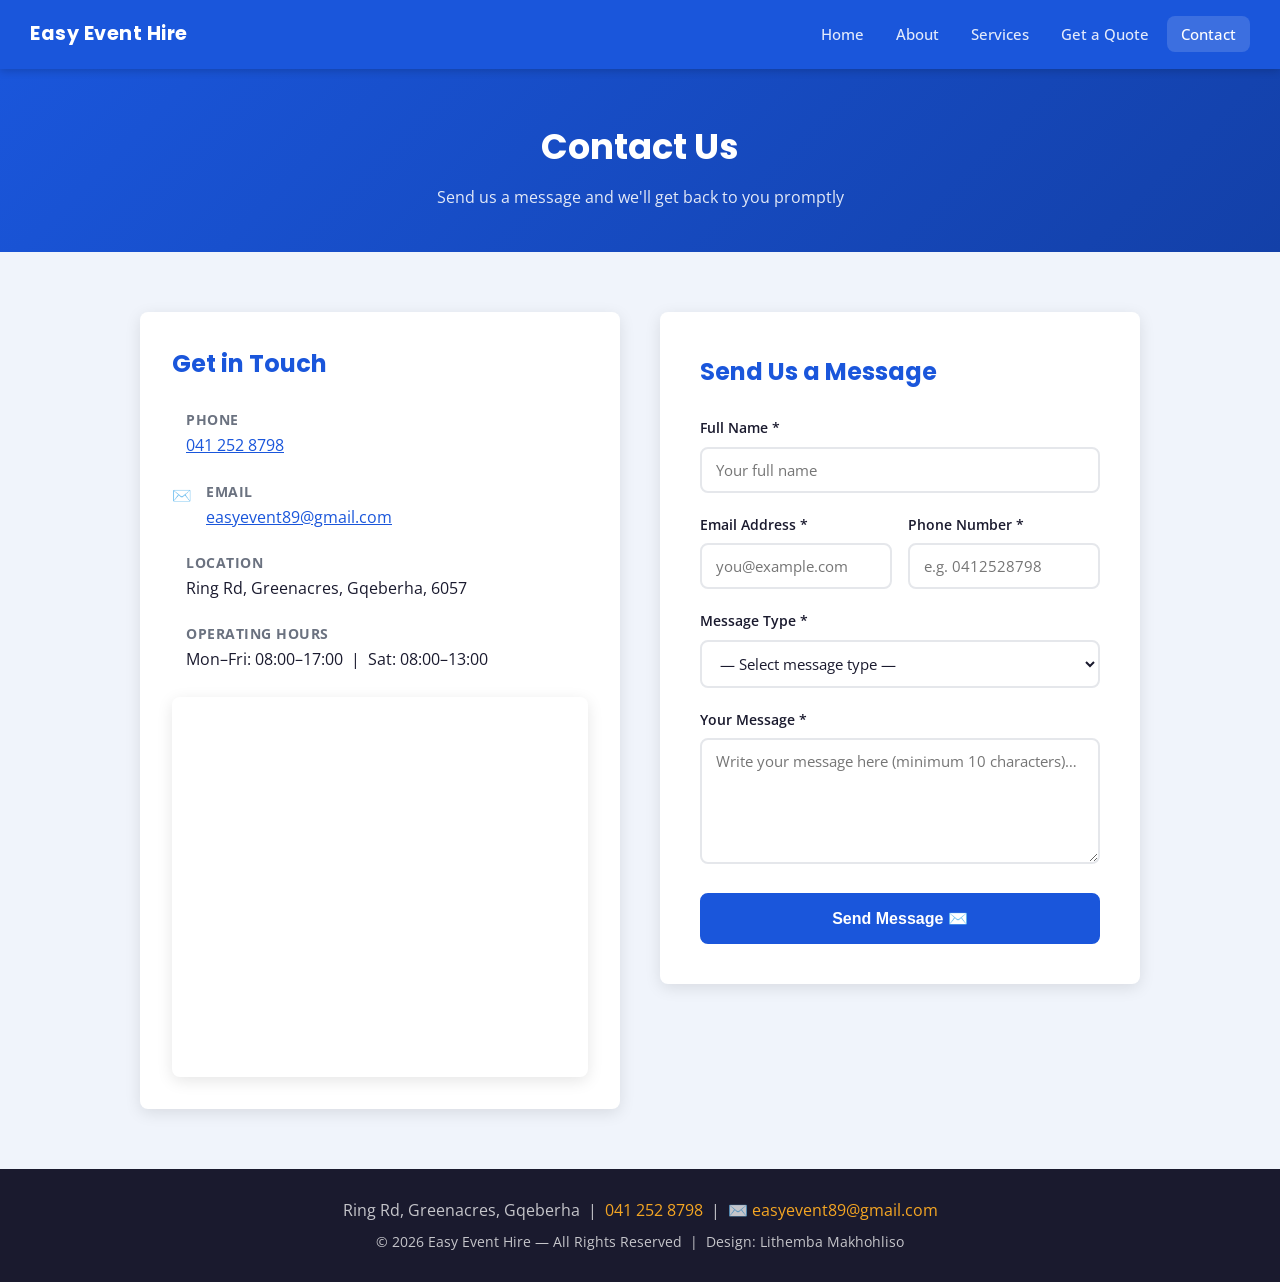
<file: contact.html>
<!DOCTYPE html>
<html lang="en">
<head>
  <meta charset="UTF-8">
  <meta name="viewport" content="width=device-width, initial-scale=1.0">
  <title>Contact Us – Easy Event Hire Gqeberha</title>
  <meta name="description" content="Get in touch with Easy Event Hire in Gqeberha (Port Elizabeth). Call, email, or use our online contact form to send us a message.">
  <meta name="keywords" content="contact Easy Event Hire, event hire Port Elizabeth, Gqeberha equipment hire phone number">
  <meta name="robots" content="index, follow">
  <link rel="canonical" href="https://easyeventhire.co.za/contact.html">
  <link rel="stylesheet" href="./CSS/style.css">
</head>
<body>

  <nav>
    <a href="index.html" class="nav-brand"> Easy Event Hire</a>
    <button class="hamburger" aria-label="Toggle menu" aria-expanded="false">
      <span></span><span></span><span></span>
    </button>
    <ul class="nav-links">
      <li><a href="index.html">Home</a></li>
      <li><a href="about.html">About</a></li>
      <li><a href="services.html">Services</a></li>
      <li><a href="enquiry.html">Get a Quote</a></li>
      <li><a href="contact.html">Contact</a></li>
    </ul>
  </nav>

  <div class="page-hero">
    <h1>Contact Us</h1>
    <p>Send us a message and we'll get back to you promptly</p>
  </div>

  <main>
    <section class="section">
      <div class="contact-grid">

        <!-- Contact Info -->
        <div class="contact-info-card fade-in">
          <h2>Get in Touch</h2>
          <div class="info-item">
            <span class="info-icon"></span>
            <div>
              <strong>Phone</strong>
              <span><a href="tel:0412528798" style="color:#1a56db;">041 252 8798</a></span>
            </div>
          </div>
          <div class="info-item">
            <span class="info-icon">✉️</span>
            <div>
              <strong>Email</strong>
              <span><a href="mailto:easyevent89@gmail.com" style="color:#1a56db;">easyevent89@gmail.com</a></span>
            </div>
          </div>
          <div class="info-item">
            <span class="info-icon"></span>
            <div>
              <strong>Location</strong>
              <span>Ring Rd, Greenacres, Gqeberha, 6057</span>
            </div>
          </div>
          <div class="info-item">
            <span class="info-icon"></span>
            <div>
              <strong>Operating Hours</strong>
              <span>Mon–Fri: 08:00–17:00 &nbsp;|&nbsp; Sat: 08:00–13:00</span>
            </div>
          </div>

          <!-- Map -->
          <div class="map-wrap" style="margin-top:24px;">
            <iframe
              src="https://www.google.com/maps/embed?pb=!1m18!1m12!1m3!1d3309.7362297261793!2d25.576601676432237!3d-33.94791167319644!2m3!1f0!2f0!3f0!3m2!1i1024!2i768!4f13.1!3m3!1m2!1s0x1e7ad3d2f2fcfdb3%3A0x972363f7e19f0657!2sRing%20Rd%2C%20Greenacres%2C%20Gqeberha%2C%206057!5e0!3m2!1sen!2sza!4v1778674508072!5m2!1sen!2sza"
              title="Easy Event Hire location on Google Maps"
              loading="lazy"
              referrerpolicy="no-referrer-when-downgrade"
              allowfullscreen></iframe>
          </div>
        </div>

        <!-- Contact Form -->
        <div class="form-wrapper fade-in" style="margin:0;">
          <h2 style="font-family:'Poppins',sans-serif; margin-bottom:24px; color:#1a56db;">Send Us a Message</h2>
          <form id="contact-form" novalidate>

            <div class="form-group">
              <label for="ct-name">Full Name *</label>
              <input type="text" id="ct-name" name="name" placeholder="Your full name"
                     autocomplete="name" required>
              <span class="error-msg" id="ct-err-name"></span>
            </div>

            <div class="form-row">
              <div class="form-group">
                <label for="ct-email">Email Address *</label>
                <input type="email" id="ct-email" name="email" placeholder="you@example.com"
                       autocomplete="email" required>
                <span class="error-msg" id="ct-err-email"></span>
              </div>
              <div class="form-group">
                <label for="ct-phone">Phone Number *</label>
                <input type="tel" id="ct-phone" name="phone" placeholder="e.g. 0412528798"
                       autocomplete="tel" required>
                <span class="error-msg" id="ct-err-phone"></span>
              </div>
            </div>

            <div class="form-group">
              <label for="ct-type">Message Type *</label>
              <select id="ct-type" name="type" required>
                <option value="">— Select message type —</option>
                <option value="General Enquiry">General Enquiry</option>
                <option value="Booking Request">Booking Request</option>
                <option value="Pricing Question">Pricing Question</option>
                <option value="Complaint">Complaint</option>
                <option value="Partnership / Sponsorship">Partnership / Sponsorship</option>
                <option value="Other">Other</option>
              </select>
              <span class="error-msg" id="ct-err-type"></span>
            </div>

            <div class="form-group">
              <label for="ct-message">Your Message *</label>
              <textarea id="ct-message" name="message" rows="5"
                        placeholder="Write your message here (minimum 10 characters)…"
                        required minlength="10"></textarea>
              <span class="error-msg" id="ct-err-message"></span>
            </div>

            <button type="submit" class="btn btn-blue" style="width:100%; padding:14px; font-size:1rem;">
              Send Message ✉️
            </button>
          </form>

          <div class="success-box" id="contact-success">
            ✅ Your message has been compiled! Your email client should open shortly. If it doesn't open automatically, please email us directly at <a href="mailto:easyevent89@gmail.com">easyevent89@gmail.com</a>.
          </div>
        </div>

      </div>
    </section>
  </main>

  <footer>
    <p> Ring Rd, Greenacres, Gqeberha &nbsp;|&nbsp;  <a href="tel:0412528798">041 252 8798</a> &nbsp;|&nbsp; ✉️ <a href="mailto:easyevent89@gmail.com">easyevent89@gmail.com</a></p>
    <p class="footer-copy">&copy; 2026 Easy Event Hire — All Rights Reserved &nbsp;|&nbsp; Design: Lithemba Makhohliso</p>
  </footer>

  <script src="JavaScript/main.js"></script>
  <script src="JavaScript/contact.js"></script>
</body>
</html>
</file>
<file: CSS/style.css>
/* =========================
   EASY EVENT HIRE - PART 3
   ========================= */

@import url('https://fonts.googleapis.com/css2?family=Poppins:wght@400;600;700&family=Open+Sans:wght@400;500&display=swap');

/* CSS Variables */
:root {
  --blue:       #1a56db;
  --blue-dark:  #1340a8;
  --gold:       #f5a623;
  --bg:         #f0f4fb;
  --white:      #ffffff;
  --dark:       #1a1a2e;
  --grey:       #6b7280;
  --light-grey: #e5e7eb;
  --radius:     8px;
  --shadow:     0 4px 16px rgba(0,0,0,0.10);
  --transition: 0.25s ease;
}

*, *::before, *::after { margin:0; padding:0; box-sizing:border-box; }

html, body { height:100%; }

body {
  font-family: 'Open Sans', sans-serif;
  background-color: var(--bg);
  color: var(--dark);
  line-height: 1.7;
  display: flex;
  flex-direction: column;
  min-height: 100vh;
}

/* ── Navigation ─────────────────────────────────── */
nav {
  background-color: var(--blue);
  padding: 0 30px;
  display: flex;
  align-items: center;
  justify-content: space-between;
  position: sticky;
  top: 0;
  z-index: 1000;
  box-shadow: 0 2px 8px rgba(0,0,0,0.18);
}

.nav-brand {
  font-family: 'Poppins', sans-serif;
  font-weight: 700;
  color: var(--white);
  font-size: 1.2rem;
  text-decoration: none;
  padding: 18px 0;
  letter-spacing: 0.5px;
}

.nav-links {
  display: flex;
  gap: 4px;
  list-style: none;
}

.nav-links a {
  color: rgba(255,255,255,0.88);
  text-decoration: none;
  padding: 8px 14px;
  border-radius: var(--radius);
  font-size: 0.95rem;
  font-weight: 500;
  transition: background var(--transition), color var(--transition);
}

.nav-links a:hover,
.nav-links a.active {
  background: rgba(255,255,255,0.15);
  color: var(--white);
}

.hamburger {
  display: none;
  flex-direction: column;
  gap: 5px;
  cursor: pointer;
  background: none;
  border: none;
  padding: 8px;
}

.hamburger span {
  display: block;
  width: 26px;
  height: 3px;
  background: var(--white);
  border-radius: 2px;
  transition: all var(--transition);
}

/* ── Hero / Banner ───────────────────────────────── */
.hero {
  background: linear-gradient(135deg, var(--blue) 0%, var(--blue-dark) 60%, #0b2a78 100%);
  color: var(--white);
  text-align: center;
  padding: 80px 20px 60px;
}

.hero h1 {
  font-family: 'Poppins', sans-serif;
  font-size: 2.8rem;
  font-weight: 700;
  margin-bottom: 16px;
  line-height: 1.2;
}

.hero p {
  font-size: 1.15rem;
  max-width: 560px;
  margin: 0 auto 30px;
  opacity: 0.9;
}

.hero-btns {
  display: flex;
  gap: 16px;
  justify-content: center;
  flex-wrap: wrap;
}

/* ── Buttons ─────────────────────────────────────── */
.btn {
  display: inline-block;
  padding: 12px 28px;
  border-radius: var(--radius);
  font-weight: 600;
  font-size: 0.95rem;
  cursor: pointer;
  transition: all var(--transition);
  text-decoration: none;
  border: 2px solid transparent;
}

.btn-primary {
  background: var(--gold);
  color: var(--dark);
  border-color: var(--gold);
}

.btn-primary:hover {
  background: #e0951a;
  border-color: #e0951a;
  transform: translateY(-2px);
  box-shadow: 0 6px 18px rgba(245,166,35,0.35);
}

.btn-outline {
  background: transparent;
  color: var(--white);
  border-color: rgba(255,255,255,0.7);
}

.btn-outline:hover {
  background: rgba(255,255,255,0.12);
  border-color: var(--white);
}

.btn-blue {
  background: var(--blue);
  color: var(--white);
  border-color: var(--blue);
}

.btn-blue:hover {
  background: var(--blue-dark);
  border-color: var(--blue-dark);
  transform: translateY(-2px);
}

/* ── Section Layout ──────────────────────────────── */
main { flex: 1; }

.section {
  padding: 60px 20px;
}

.section-title {
  font-family: 'Poppins', sans-serif;
  font-size: 2rem;
  font-weight: 700;
  text-align: center;
  color: var(--blue);
  margin-bottom: 10px;
}

.section-sub {
  text-align: center;
  color: var(--grey);
  margin-bottom: 40px;
  font-size: 1rem;
}

.container {
  max-width: 1100px;
  margin: 0 auto;
}

/* ── Cards Grid ──────────────────────────────────── */
.cards-grid {
  display: grid;
  grid-template-columns: repeat(auto-fit, minmax(240px, 1fr));
  gap: 24px;
  margin-top: 20px;
}

.card {
  background: var(--white);
  border-radius: var(--radius);
  padding: 28px 24px;
  box-shadow: var(--shadow);
  transition: transform var(--transition), box-shadow var(--transition);
  text-align: center;
}

.card:hover {
  transform: translateY(-5px);
  box-shadow: 0 10px 28px rgba(0,0,0,0.13);
}

.card-icon {
  font-size: 2.4rem;
  margin-bottom: 14px;
}

.card h3 {
  font-family: 'Poppins', sans-serif;
  font-size: 1.15rem;
  margin-bottom: 8px;
  color: var(--dark);
}

.card p {
  color: var(--grey);
  font-size: 0.92rem;
  text-align: center;
  margin: 0;
}

/* ── Why Choose Us List ──────────────────────────── */
.why-list {
  display: grid;
  grid-template-columns: repeat(auto-fit, minmax(200px, 1fr));
  gap: 16px;
  list-style: none;
  max-width: 900px;
  margin: 0 auto;
}

.why-list li {
  background: var(--white);
  padding: 18px 20px;
  border-radius: var(--radius);
  box-shadow: var(--shadow);
  font-weight: 500;
  display: flex;
  align-items: center;
  gap: 10px;
  border-left: 4px solid var(--blue);
}

.why-list li::before {
  content: '✓';
  color: var(--blue);
  font-weight: 700;
  font-size: 1.1rem;
}

/* ── Accordion ───────────────────────────────────── */
.accordion {
  max-width: 750px;
  margin: 0 auto;
}

.accordion-item {
  background: var(--white);
  border-radius: var(--radius);
  box-shadow: var(--shadow);
  margin-bottom: 12px;
  overflow: hidden;
}

.accordion-btn {
  width: 100%;
  background: none;
  border: none;
  padding: 18px 24px;
  text-align: left;
  font-family: 'Poppins', sans-serif;
  font-size: 1rem;
  font-weight: 600;
  cursor: pointer;
  display: flex;
  justify-content: space-between;
  align-items: center;
  color: var(--dark);
  transition: background var(--transition);
}

.accordion-btn:hover { background: var(--bg); }
.accordion-btn.open { color: var(--blue); }

.accordion-icon {
  font-size: 1.3rem;
  transition: transform var(--transition);
  color: var(--blue);
}

.accordion-btn.open .accordion-icon { transform: rotate(45deg); }

.accordion-body {
  max-height: 0;
  overflow: hidden;
  transition: max-height 0.35s ease, padding 0.2s;
  padding: 0 24px;
  color: var(--grey);
  font-size: 0.95rem;
  line-height: 1.7;
}

.accordion-body.open {
  max-height: 300px;
  padding: 4px 24px 18px;
}

/* ── Services Search ─────────────────────────────── */
.search-bar {
  display: flex;
  gap: 10px;
  max-width: 500px;
  margin: 0 auto 32px;
}

.search-bar input {
  flex: 1;
  padding: 12px 16px;
  border: 2px solid var(--light-grey);
  border-radius: var(--radius);
  font-size: 0.95rem;
  transition: border-color var(--transition);
  font-family: 'Open Sans', sans-serif;
}

.search-bar input:focus {
  outline: none;
  border-color: var(--blue);
}

/* ── Gallery / Lightbox ──────────────────────────── */
.gallery-grid {
  display: grid;
  grid-template-columns: repeat(auto-fit, minmax(200px, 1fr));
  gap: 16px;
  max-width: 900px;
  margin: 0 auto;
}

.gallery-item {
  border-radius: var(--radius);
  overflow: hidden;
  cursor: pointer;
  aspect-ratio: 4/3;
  background: var(--light-grey);
  position: relative;
  box-shadow: var(--shadow);
  transition: transform var(--transition);
}

.gallery-item:hover { transform: scale(1.03); }

.gallery-item img {
  width: 100%;
  height: 100%;
  object-fit: cover;
  display: block;
}

.gallery-placeholder {
  width: 100%;
  height: 100%;
  display: flex;
  align-items: center;
  justify-content: center;
  flex-direction: column;
  gap: 8px;
  background: linear-gradient(135deg, #dde8ff, #c3d4f7);
  color: var(--blue);
  font-size: 2rem;
}

.gallery-placeholder span {
  font-size: 0.8rem;
  font-weight: 600;
  text-align: center;
  color: var(--grey);
}

/* Lightbox */
.lightbox {
  display: none;
  position: fixed;
  inset: 0;
  background: rgba(0,0,0,0.85);
  z-index: 9999;
  align-items: center;
  justify-content: center;
  padding: 20px;
}

.lightbox.active { display: flex; }

.lightbox-inner {
  position: relative;
  max-width: 700px;
  width: 100%;
  background: var(--white);
  border-radius: var(--radius);
  padding: 24px;
  text-align: center;
  animation: fadeIn 0.25s ease;
}

@keyframes fadeIn { from { opacity:0; transform: scale(0.95); } to { opacity:1; transform: scale(1); } }

.lightbox-inner img {
  width: 100%;
  border-radius: var(--radius);
  margin-bottom: 12px;
}

.lightbox-caption {
  font-size: 1rem;
  font-weight: 600;
  color: var(--dark);
}

.lightbox-close {
  position: absolute;
  top: -12px;
  right: -12px;
  background: var(--blue);
  color: var(--white);
  border: none;
  width: 34px;
  height: 34px;
  border-radius: 50%;
  font-size: 1.1rem;
  cursor: pointer;
  display: flex;
  align-items: center;
  justify-content: center;
}

/* ── Forms ───────────────────────────────────────── */
.form-wrapper {
  background: var(--white);
  max-width: 600px;
  margin: 0 auto;
  padding: 40px;
  border-radius: var(--radius);
  box-shadow: var(--shadow);
}

.form-group {
  margin-bottom: 20px;
}

.form-group label {
  display: block;
  font-weight: 600;
  font-size: 0.9rem;
  margin-bottom: 6px;
  color: var(--dark);
}

.form-group input,
.form-group textarea,
.form-group select {
  width: 100%;
  padding: 11px 14px;
  border: 2px solid var(--light-grey);
  border-radius: var(--radius);
  font-size: 0.95rem;
  font-family: 'Open Sans', sans-serif;
  transition: border-color var(--transition), box-shadow var(--transition);
  background: var(--white);
  color: var(--dark);
}

.form-group input:focus,
.form-group textarea:focus,
.form-group select:focus {
  outline: none;
  border-color: var(--blue);
  box-shadow: 0 0 0 3px rgba(26,86,219,0.12);
}

.form-group input.error,
.form-group textarea.error,
.form-group select.error {
  border-color: #e3342f;
}

.error-msg {
  color: #e3342f;
  font-size: 0.82rem;
  margin-top: 4px;
  display: none;
}

.error-msg.show { display: block; }

.success-box {
  display: none;
  background: #d1fae5;
  border: 1px solid #6ee7b7;
  border-radius: var(--radius);
  padding: 20px 24px;
  margin-top: 20px;
  color: #065f46;
  font-weight: 500;
}

.success-box.show { display: block; }

.form-row {
  display: grid;
  grid-template-columns: 1fr 1fr;
  gap: 16px;
}

.quote-result {
  display: none;
  background: linear-gradient(135deg, #e8f0fe, #dde8ff);
  border-radius: var(--radius);
  padding: 24px;
  margin-top: 20px;
  border-left: 5px solid var(--blue);
}

.quote-result.show { display: block; }

.quote-result h3 {
  font-family: 'Poppins', sans-serif;
  margin-bottom: 14px;
  color: var(--blue);
}

.quote-line {
  display: flex;
  justify-content: space-between;
  padding: 8px 0;
  border-bottom: 1px solid rgba(0,0,0,0.07);
  font-size: 0.95rem;
}

.quote-line:last-child { border-bottom: none; }
.quote-line strong { color: var(--dark); }

/* ── Contact Info ────────────────────────────────── */
.contact-grid {
  display: grid;
  grid-template-columns: 1fr 1fr;
  gap: 40px;
  max-width: 1000px;
  margin: 0 auto;
  align-items: start;
}

.contact-info-card {
  background: var(--white);
  padding: 32px;
  border-radius: var(--radius);
  box-shadow: var(--shadow);
}

.contact-info-card h2 {
  font-family: 'Poppins', sans-serif;
  color: var(--blue);
  margin-bottom: 24px;
}

.info-item {
  display: flex;
  align-items: flex-start;
  gap: 14px;
  margin-bottom: 20px;
}

.info-icon {
  font-size: 1.4rem;
  margin-top: 2px;
}

.info-item strong { display: block; font-size: 0.88rem; color: var(--grey); text-transform: uppercase; letter-spacing: 0.5px; }
.info-item span { font-size: 0.98rem; color: var(--dark); }

.map-wrap iframe {
  width: 100%;
  height: 380px;
  border-radius: var(--radius);
  display: block;
  border: none;
  box-shadow: var(--shadow);
}

/* ── About page ──────────────────────────────────── */
.about-hero {
  background: linear-gradient(135deg, var(--blue) 0%, var(--blue-dark) 100%);
  color: var(--white);
  padding: 60px 20px;
  text-align: center;
}

.about-hero h1 {
  font-family: 'Poppins', sans-serif;
  font-size: 2.4rem;
  margin-bottom: 12px;
}

.team-grid {
  display: grid;
  grid-template-columns: repeat(auto-fit, minmax(200px, 1fr));
  gap: 24px;
  max-width: 900px;
  margin: 0 auto;
}

.team-card {
  background: var(--white);
  border-radius: var(--radius);
  padding: 28px 20px;
  text-align: center;
  box-shadow: var(--shadow);
}

.team-avatar {
  width: 70px;
  height: 70px;
  border-radius: 50%;
  background: linear-gradient(135deg, var(--blue), var(--blue-dark));
  color: var(--white);
  font-size: 1.8rem;
  display: flex;
  align-items: center;
  justify-content: center;
  margin: 0 auto 14px;
}

/* ── Page Hero (non-home) ────────────────────────── */
.page-hero {
  background: linear-gradient(135deg, var(--blue), var(--blue-dark));
  color: var(--white);
  padding: 48px 20px 40px;
  text-align: center;
}

.page-hero h1 {
  font-family: 'Poppins', sans-serif;
  font-size: 2.2rem;
  margin-bottom: 8px;
}

.page-hero p {
  opacity: 0.88;
  font-size: 1rem;
}

/* ── Footer ──────────────────────────────────────── */
footer {
  background-color: var(--dark);
  color: rgba(255,255,255,0.75);
  text-align: center;
  padding: 28px 20px;
  margin-top: auto;
}

footer a { color: var(--gold); text-decoration: none; }
footer a:hover { text-decoration: underline; }
footer .footer-copy { font-size: 0.88rem; margin-top: 6px; }

/* ── Animations ──────────────────────────────────── */
.fade-in {
  opacity: 0;
  transform: translateY(20px);
  transition: opacity 0.55s ease, transform 0.55s ease;
}

.fade-in.visible {
  opacity: 1;
  transform: translateY(0);
}

/* ── Responsive ──────────────────────────────────── */
@media (max-width: 768px) {
  .hamburger { display: flex; }

  .nav-links {
    display: none;
    position: absolute;
    top: 60px;
    left: 0;
    right: 0;
    background: var(--blue);
    flex-direction: column;
    padding: 12px 20px 20px;
    gap: 4px;
  }

  .nav-links.open { display: flex; }

  .hero h1 { font-size: 2rem; }
  .contact-grid { grid-template-columns: 1fr; }
  .form-row { grid-template-columns: 1fr; }
  .form-wrapper { padding: 24px; }
}

@media (prefers-reduced-motion: reduce) {
  .fade-in { transition: none; opacity: 1; transform: none; }
  * { transition: none !important; animation: none !important; }
}
</file>
